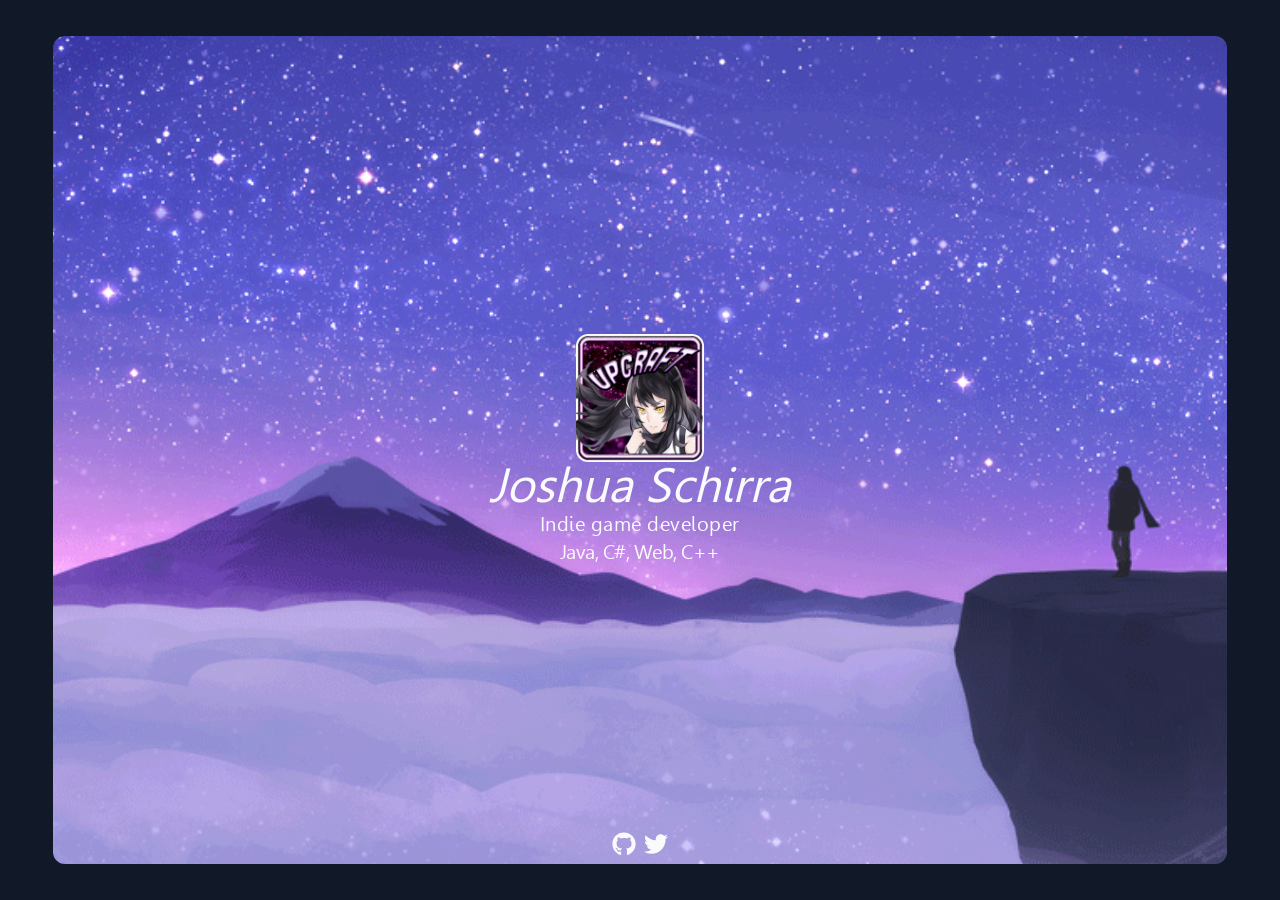
<file: index.html>
<!DOCTYPE html><html lang="en"><head><meta property="og:type" content="website"/><meta property="og:title" content="upcraft.dev"/><meta property="og:site_name" content="Upcraft"/><meta property="og:url" content="https://upcraft.dev"/><meta name="description" content="Indie game developer, Java, C#, Web, C++"/><meta property="og:description" content="Indie game developer"/><meta property="og:image" content="/profile_picture.webp"/><meta property="og:keywords" content="UpcraftLP, Upcraft, GitHub, Java, OOP, LWJGL, C#, Csharp, .NET, Unity, Godot, Unreal, Microsoft, Windows, Linux, DevOps, Docker, Kubernetes, VR, VirtualReality, Render, Rendering, OpenGL, GL, Vulkan, Vk, DirectX, D3D, Direct3d, Minecraft, Modding, Fabric, Quilt, Overwatch, OW"/><link rel="icon" href="/favicon.ico" type="image/x-icon"/><link rel="preload" href="/fonts/gisha.woff2" as="font" type="font/woff2" crossorigin="anonymous"/><meta name="viewport" content="width=device-width"/><meta charSet="utf-8"/><title>Upcraft | Home</title><meta name="next-head-count" content="3"/><link rel="preload" href="/_next/static/css/8dd9e1e9a32816ed.css" as="style"/><link rel="stylesheet" href="/_next/static/css/8dd9e1e9a32816ed.css" data-n-g=""/><link rel="preload" href="/_next/static/css/a23ba1c3973330dd.css" as="style"/><link rel="stylesheet" href="/_next/static/css/a23ba1c3973330dd.css" data-n-p=""/><noscript data-n-css=""></noscript><script defer="" nomodule="" src="/_next/static/chunks/polyfills-5cd94c89d3acac5f.js"></script><script src="/_next/static/chunks/webpack-15b123726ccd94f6.js" defer=""></script><script src="/_next/static/chunks/framework-a75b8138b571f2ec.js" defer=""></script><script src="/_next/static/chunks/main-8e6354f96f82d897.js" defer=""></script><script src="/_next/static/chunks/pages/_app-fe6c33186593d242.js" defer=""></script><script src="/_next/static/chunks/544-af81ad8c72c9cf28.js" defer=""></script><script src="/_next/static/chunks/pages/index-9be11c2dbb1b9a47.js" defer=""></script><script src="/_next/static/hGKzUeHVatviy4BOOXrUQ/_buildManifest.js" defer=""></script><script src="/_next/static/hGKzUeHVatviy4BOOXrUQ/_ssgManifest.js" defer=""></script><script src="/_next/static/hGKzUeHVatviy4BOOXrUQ/_middlewareManifest.js" defer=""></script></head><body class="bg-gray-900 font-bold font-sans"><div id="__next" data-reactroot=""><main><div class="w-full h-screen flex items-center justify-center"><div class="m-auto relative bg-hero-bg bg-cover bg-center w-11/12 h-hero rounded-xl flex flex-col items-center justify-center text-gray-50"><div class="text-center font-gisha"><img src="/profile_picture.webp" width="128" height="128" class="m-auto rounded-xl" alt="Profile Picture"/><div class="m-auto text-center font-medium text-xl"><h1 class="text-5xl italic">Joshua Schirra</h1><h2 class=" tracking-wide">Indie game developer</h2><h2 class="tracking-tight">Java, C#, Web, C++</h2></div></div><div class="flex flex-row justify-end items-end text-base bottom-2 absolute"><a class="mx-1 relative github_group__8YWmb" target="_blank" rel="noreferrer" title="GitHub" href="https://github.com/upcraftlp"><div class="w-6 h-6 rounded-full github_hovered__nmsPq"><svg viewBox="0 0 496 512" xmlns="http://www.w3.org/2000/svg" fill-rule="evenodd" clip-rule="evenodd" stroke-linejoin="round" stroke-miterlimit="2" alt="GitHub"><circle cx="248" cy="256" r="248" fill="#fff"></circle><path d="M165.9 397.4c0 2-2.3 3.6-5.2 3.6-3.3.3-5.6-1.3-5.6-3.6 0-2 2.3-3.6 5.2-3.6 3-.3 5.6 1.3 5.6 3.6zm-31.1-4.5c-.7 2 1.3 4.3 4.3 4.9 2.6 1 5.6 0 6.2-2 .6-2-1.3-4.3-4.3-5.2-2.6-.7-5.5.3-6.2 2.3zm44.2-1.7c-2.9.7-4.9 2.6-4.6 4.9.3 2 2.9 3.3 5.9 2.6 2.9-.7 4.9-2.6 4.6-4.6-.3-1.9-3-3.2-5.9-2.9zM244.8 8C106.1 8 0 113.3 0 252c0 110.9 69.8 205.8 169.5 239.2 12.8 2.3 17.3-5.6 17.3-12.1 0-6.2-.3-40.4-.3-61.4 0 0-70 15-84.7-29.8 0 0-11.4-29.1-27.8-36.6 0 0-22.9-15.7 1.6-15.4 0 0 24.9 2 38.6 25.8 21.9 38.6 58.6 27.5 72.9 20.9 2.3-16 8.8-27.1 16-33.7-55.9-6.2-112.3-14.3-112.3-110.5 0-27.5 7.6-41.3 23.6-58.9-2.6-6.5-11.1-33.3 2.6-67.9 20.9-6.5 69 27 69 27 20-5.6 41.5-8.5 62.8-8.5 21.3 0 42.8 2.9 62.8 8.5 0 0 48.1-33.6 69-27 13.7 34.7 5.2 61.4 2.6 67.9 16 17.7 25.8 31.5 25.8 58.9 0 96.5-58.9 104.2-114.8 110.5 9.2 7.9 17 22.9 17 46.4 0 33.7-.3 75.4-.3 83.6 0 6.5 4.6 14.4 17.3 12.1C428.2 457.8 496 362.9 496 252 496 113.3 383.5 8 244.8 8zM97.2 352.9c-1.3 1-1 3.3.7 5.2 1.6 1.6 3.9 2.3 5.2 1 1.3-1 1-3.3-.7-5.2-1.6-1.6-3.9-2.3-5.2-1zm-10.8-8.1c-.7 1.3.3 2.9 2.3 3.9 1.6 1 3.6.7 4.3-.7.7-1.3-.3-2.9-2.3-3.9-2-.6-3.6-.3-4.3.7zm32.4 35.6c-1.6 1.3-1 4.3 1.3 6.2 2.3 2.3 5.2 2.6 6.5 1 1.3-1.3.7-4.3-1.3-6.2-2.2-2.3-5.2-2.6-6.5-1zm-11.4-14.7c-1.6 1-1.6 3.6 0 5.9 1.6 2.3 4.3 3.3 5.6 2.3 1.6-1.3 1.6-3.9 0-6.2-1.4-2.3-4-3.3-5.6-2z" fill-rule="nonzero" fill="#374151"></path></svg></div><div class="w-6 h-6 github_default__tQYAl"><svg aria-hidden="true" focusable="false" data-prefix="fab" data-icon="github" class="svg-inline--fa fa-github fa-w-16 w-6 h-6 rounded-full text-2xl" role="img" xmlns="http://www.w3.org/2000/svg" viewBox="0 0 496 512"><path fill="currentColor" d="M165.9 397.4c0 2-2.3 3.6-5.2 3.6-3.3.3-5.6-1.3-5.6-3.6 0-2 2.3-3.6 5.2-3.6 3-.3 5.6 1.3 5.6 3.6zm-31.1-4.5c-.7 2 1.3 4.3 4.3 4.9 2.6 1 5.6 0 6.2-2s-1.3-4.3-4.3-5.2c-2.6-.7-5.5.3-6.2 2.3zm44.2-1.7c-2.9.7-4.9 2.6-4.6 4.9.3 2 2.9 3.3 5.9 2.6 2.9-.7 4.9-2.6 4.6-4.6-.3-1.9-3-3.2-5.9-2.9zM244.8 8C106.1 8 0 113.3 0 252c0 110.9 69.8 205.8 169.5 239.2 12.8 2.3 17.3-5.6 17.3-12.1 0-6.2-.3-40.4-.3-61.4 0 0-70 15-84.7-29.8 0 0-11.4-29.1-27.8-36.6 0 0-22.9-15.7 1.6-15.4 0 0 24.9 2 38.6 25.8 21.9 38.6 58.6 27.5 72.9 20.9 2.3-16 8.8-27.1 16-33.7-55.9-6.2-112.3-14.3-112.3-110.5 0-27.5 7.6-41.3 23.6-58.9-2.6-6.5-11.1-33.3 2.6-67.9 20.9-6.5 69 27 69 27 20-5.6 41.5-8.5 62.8-8.5s42.8 2.9 62.8 8.5c0 0 48.1-33.6 69-27 13.7 34.7 5.2 61.4 2.6 67.9 16 17.7 25.8 31.5 25.8 58.9 0 96.5-58.9 104.2-114.8 110.5 9.2 7.9 17 22.9 17 46.4 0 33.7-.3 75.4-.3 83.6 0 6.5 4.6 14.4 17.3 12.1C428.2 457.8 496 362.9 496 252 496 113.3 383.5 8 244.8 8zM97.2 352.9c-1.3 1-1 3.3.7 5.2 1.6 1.6 3.9 2.3 5.2 1 1.3-1 1-3.3-.7-5.2-1.6-1.6-3.9-2.3-5.2-1zm-10.8-8.1c-.7 1.3.3 2.9 2.3 3.9 1.6 1 3.6.7 4.3-.7.7-1.3-.3-2.9-2.3-3.9-2-.6-3.6-.3-4.3.7zm32.4 35.6c-1.6 1.3-1 4.3 1.3 6.2 2.3 2.3 5.2 2.6 6.5 1 1.3-1.3.7-4.3-1.3-6.2-2.2-2.3-5.2-2.6-6.5-1zm-11.4-14.7c-1.6 1-1.6 3.6 0 5.9 1.6 2.3 4.3 3.3 5.6 2.3 1.6-1.3 1.6-3.9 0-6.2-1.4-2.3-4-3.3-5.6-2z"></path></svg></div></a><a class="group h-min w-min relative mx-1" target="_blank" rel="noreferrer" title="Twitter" href="https://twitter.com/upcraftlp"><div class="w-6 h-6 rounded-full"><svg aria-hidden="true" focusable="false" data-prefix="fab" data-icon="twitter" class="svg-inline--fa fa-twitter fa-w-16 text-2xl group-hover:text-blue-400" role="img" xmlns="http://www.w3.org/2000/svg" viewBox="0 0 512 512"><path fill="currentColor" d="M459.37 151.716c.325 4.548.325 9.097.325 13.645 0 138.72-105.583 298.558-298.558 298.558-59.452 0-114.68-17.219-161.137-47.106 8.447.974 16.568 1.299 25.34 1.299 49.055 0 94.213-16.568 130.274-44.832-46.132-.975-84.792-31.188-98.112-72.772 6.498.974 12.995 1.624 19.818 1.624 9.421 0 18.843-1.3 27.614-3.573-48.081-9.747-84.143-51.98-84.143-102.985v-1.299c13.969 7.797 30.214 12.67 47.431 13.319-28.264-18.843-46.781-51.005-46.781-87.391 0-19.492 5.197-37.36 14.294-52.954 51.655 63.675 129.3 105.258 216.365 109.807-1.624-7.797-2.599-15.918-2.599-24.04 0-57.828 46.782-104.934 104.934-104.934 30.213 0 57.502 12.67 76.67 33.137 23.715-4.548 46.456-13.32 66.599-25.34-7.798 24.366-24.366 44.833-46.132 57.827 21.117-2.273 41.584-8.122 60.426-16.243-14.292 20.791-32.161 39.308-52.628 54.253z"></path></svg></div></a></div></div></div></main></div><script id="__NEXT_DATA__" type="application/json">{"props":{"pageProps":{}},"page":"/","query":{},"buildId":"hGKzUeHVatviy4BOOXrUQ","nextExport":true,"autoExport":true,"isFallback":false,"scriptLoader":[]}</script></body></html>
</file>
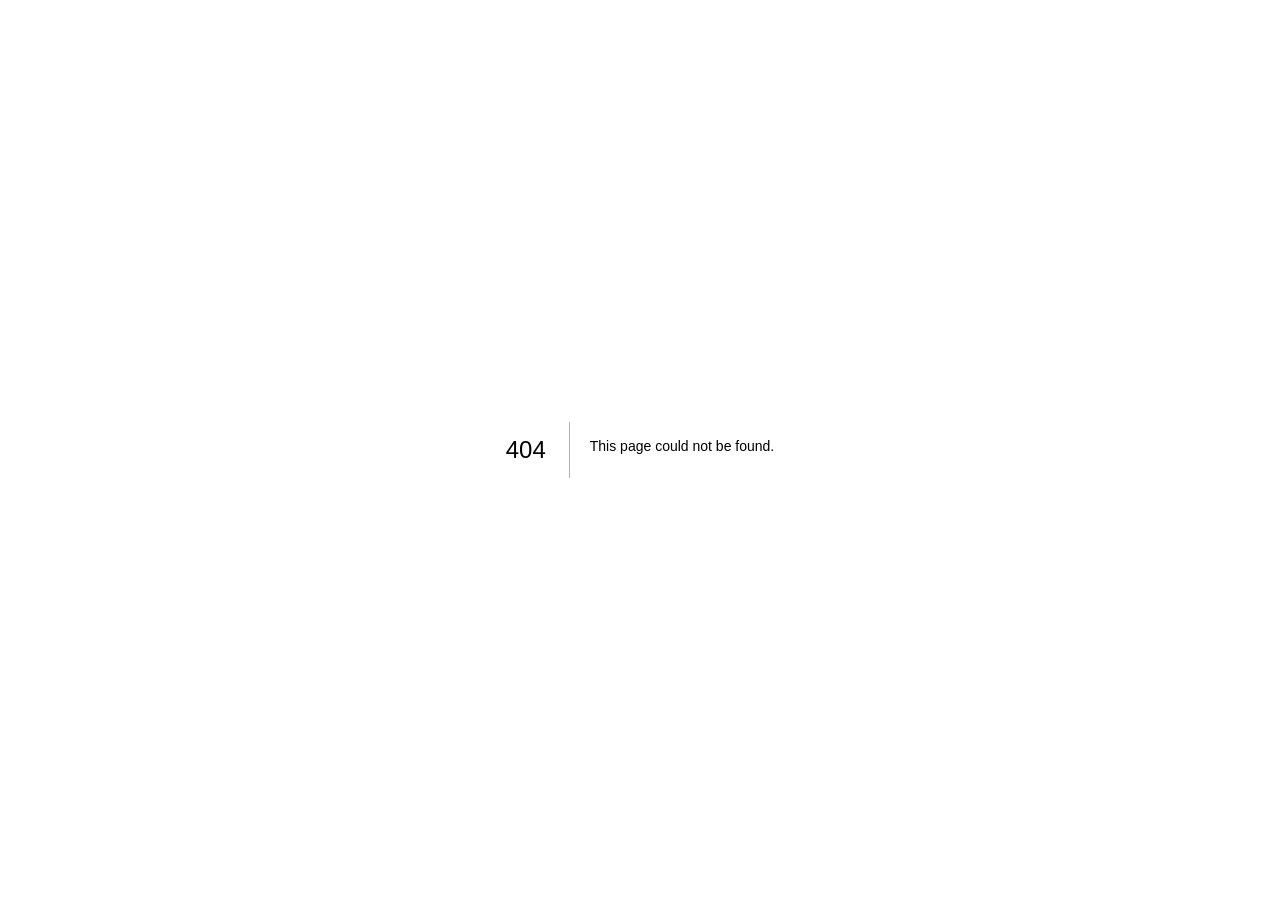
<file: 404/index.html>
<!DOCTYPE html><html lang="en"><head><meta property="og:type" content="website"/><meta property="og:title" content="upcraft.dev"/><meta property="og:site_name" content="Upcraft"/><meta property="og:url" content="https://upcraft.dev"/><meta name="description" content="Indie game developer, Java, C#, Web, C++"/><meta property="og:description" content="Indie game developer"/><meta property="og:image" content="/profile_picture.webp"/><meta property="og:keywords" content="UpcraftLP, Upcraft, GitHub, Java, OOP, LWJGL, C#, Csharp, .NET, Unity, Godot, Unreal, Microsoft, Windows, Linux, DevOps, Docker, Kubernetes, VR, VirtualReality, Render, Rendering, OpenGL, GL, Vulkan, Vk, DirectX, D3D, Direct3d, Minecraft, Modding, Fabric, Quilt, Overwatch, OW"/><link rel="icon" href="/favicon.ico" type="image/x-icon"/><link rel="preload" href="/fonts/gisha.woff2" as="font" type="font/woff2" crossorigin="anonymous"/><meta name="viewport" content="width=device-width"/><meta charSet="utf-8"/><title>404: This page could not be found</title><meta name="next-head-count" content="3"/><link rel="preload" href="/_next/static/css/8dd9e1e9a32816ed.css" as="style"/><link rel="stylesheet" href="/_next/static/css/8dd9e1e9a32816ed.css" data-n-g=""/><noscript data-n-css=""></noscript><script defer="" nomodule="" src="/_next/static/chunks/polyfills-5cd94c89d3acac5f.js"></script><script src="/_next/static/chunks/webpack-15b123726ccd94f6.js" defer=""></script><script src="/_next/static/chunks/framework-a75b8138b571f2ec.js" defer=""></script><script src="/_next/static/chunks/main-8e6354f96f82d897.js" defer=""></script><script src="/_next/static/chunks/pages/_app-fe6c33186593d242.js" defer=""></script><script src="/_next/static/chunks/pages/_error-8f217dcfc432571b.js" defer=""></script><script src="/_next/static/hGKzUeHVatviy4BOOXrUQ/_buildManifest.js" defer=""></script><script src="/_next/static/hGKzUeHVatviy4BOOXrUQ/_ssgManifest.js" defer=""></script><script src="/_next/static/hGKzUeHVatviy4BOOXrUQ/_middlewareManifest.js" defer=""></script></head><body class="bg-gray-900 font-bold font-sans"><div id="__next" data-reactroot=""><div style="color:#000;background:#fff;font-family:-apple-system, BlinkMacSystemFont, Roboto, &quot;Segoe UI&quot;, &quot;Fira Sans&quot;, Avenir, &quot;Helvetica Neue&quot;, &quot;Lucida Grande&quot;, sans-serif;height:100vh;text-align:center;display:flex;flex-direction:column;align-items:center;justify-content:center"><div><style>body { margin: 0 }</style><h1 style="display:inline-block;border-right:1px solid rgba(0, 0, 0,.3);margin:0;margin-right:20px;padding:10px 23px 10px 0;font-size:24px;font-weight:500;vertical-align:top">404</h1><div style="display:inline-block;text-align:left;line-height:49px;height:49px;vertical-align:middle"><h2 style="font-size:14px;font-weight:normal;line-height:inherit;margin:0;padding:0">This page could not be found<!-- -->.</h2></div></div></div></div><script id="__NEXT_DATA__" type="application/json">{"props":{"pageProps":{"statusCode":404}},"page":"/_error","query":{},"buildId":"hGKzUeHVatviy4BOOXrUQ","nextExport":true,"isFallback":false,"gip":true,"scriptLoader":[]}</script></body></html>
</file>
<file: _next/static/css/a23ba1c3973330dd.css>
.github_group__8YWmb:hover .github_default__tQYAl,.github_hovered__nmsPq{display:none}.github_group__8YWmb:hover .github_hovered__nmsPq{display:block}
/*# sourceMappingURL=a23ba1c3973330dd.css.map*/
</file>
<file: _next/static/css/8dd9e1e9a32816ed.css>
/*! tailwindcss v2.2.19 | MIT License | https://tailwindcss.com */

/*! modern-normalize v1.1.0 | MIT License | https://github.com/sindresorhus/modern-normalize */html{tab-size:4;line-height:1.15;-webkit-text-size-adjust:100%}body{margin:0;font-family:system-ui,-apple-system,Segoe UI,Roboto,Helvetica,Arial,sans-serif,Apple Color Emoji,Segoe UI Emoji}hr{height:0;color:inherit}abbr[title]{-webkit-text-decoration:underline dotted;text-decoration:underline dotted}b,strong{font-weight:bolder}code,kbd,pre,samp{font-family:ui-monospace,SFMono-Regular,Consolas,Liberation Mono,Menlo,monospace;font-size:1em}small{font-size:80%}sub,sup{font-size:75%;line-height:0;position:relative;vertical-align:baseline}sub{bottom:-.25em}sup{top:-.5em}table{text-indent:0;border-color:inherit}button,input,optgroup,select,textarea{font-family:inherit;font-size:100%;line-height:1.15;margin:0}button,select{text-transform:none}[type=button],button{-webkit-appearance:button}::-moz-focus-inner{border-style:none;padding:0}legend{padding:0}progress{vertical-align:baseline}::-webkit-inner-spin-button,::-webkit-outer-spin-button{height:auto}::-webkit-search-decoration{-webkit-appearance:none}::-webkit-file-upload-button{-webkit-appearance:button;font:inherit}summary{display:list-item}blockquote,dd,dl,figure,h1,h2,h3,h4,h5,h6,hr,p,pre{margin:0}button{background-color:transparent;background-image:none}fieldset,ol,ul{margin:0;padding:0}ol,ul{list-style:none}html{font-family:ui-sans-serif,system-ui,-apple-system,BlinkMacSystemFont,Segoe UI,Roboto,Helvetica Neue,Arial,Noto Sans,sans-serif,Apple Color Emoji,Segoe UI Emoji,Segoe UI Symbol,Noto Color Emoji;line-height:1.5}body{font-family:inherit;line-height:inherit}*,:after,:before{box-sizing:border-box;border:0 solid}hr{border-top-width:1px}img{border-style:solid}textarea{resize:vertical}input::placeholder,textarea::placeholder{opacity:1;color:#9ca3af}button{cursor:pointer}table{border-collapse:collapse}h1,h2,h3,h4,h5,h6{font-size:inherit;font-weight:inherit}a{color:inherit;text-decoration:inherit}button,input,optgroup,select,textarea{padding:0;line-height:inherit;color:inherit}code,kbd,pre,samp{font-family:ui-monospace,SFMono-Regular,Menlo,Monaco,Consolas,Liberation Mono,Courier New,monospace}audio,canvas,embed,iframe,img,object,svg,video{display:block;vertical-align:middle}img,video{max-width:100%;height:auto}*,:after,:before{--tw-border-opacity:1;border-color:rgba(229,231,235,var(--tw-border-opacity))}.absolute{position:absolute}.relative{position:relative}.top-1\/4{top:25%}.bottom-2{bottom:.5rem}.left-1\/3{left:33.333333%}.-z-10{z-index:-10}.m-auto{margin:auto}.mx-1{margin-left:.25rem;margin-right:.25rem}.flex{display:flex}.table{display:table}.h-2{height:.5rem}.h-6{height:1.5rem}.h-screen{height:100vh}.h-hero{height:92vh}.w-2{width:.5rem}.w-6{width:1.5rem}.w-2\.5{width:.625rem}.w-11\/12{width:91.666667%}.w-full{width:100%}.w-min{width:min-content}@keyframes spin{to{transform:rotate(1turn)}}@keyframes ping{75%,to{transform:scale(2);opacity:0}}@keyframes pulse{50%{opacity:.5}}@keyframes bounce{0%,to{transform:translateY(-25%);animation-timing-function:cubic-bezier(.8,0,1,1)}50%{transform:none;animation-timing-function:cubic-bezier(0,0,.2,1)}}.flex-row{flex-direction:row}.flex-col{flex-direction:column}.items-end{align-items:flex-end}.items-center{align-items:center}.justify-end{justify-content:flex-end}.justify-center{justify-content:center}.rounded-xl{border-radius:.75rem}.rounded-full{border-radius:9999px}.bg-gray-900{--tw-bg-opacity:1;background-color:rgba(17,24,39,var(--tw-bg-opacity))}.group:hover .group-hover\:bg-white{--tw-bg-opacity:1;background-color:rgba(255,255,255,var(--tw-bg-opacity))}.bg-hero-bg{background-image:url(/hero-bg.gif)}.bg-cover{background-size:cover}.bg-center{background-position:50%}.text-center{text-align:center}.font-sans{font-family:ui-sans-serif,system-ui,-apple-system,BlinkMacSystemFont,Segoe UI,Roboto,Helvetica Neue,Arial,Noto Sans,sans-serif,Apple Color Emoji,Segoe UI Emoji,Segoe UI Symbol,Noto Color Emoji}.font-gisha{font-family:Gisha}.text-base{font-size:1rem;line-height:1.5rem}.text-xl{font-size:1.25rem;line-height:1.75rem}.text-2xl{font-size:1.5rem;line-height:2rem}.text-5xl{font-size:3rem;line-height:1}.font-medium{font-weight:500}.font-bold{font-weight:700}.italic{font-style:italic}.tracking-tight{letter-spacing:-.025em}.tracking-wide{letter-spacing:.025em}.text-gray-50{--tw-text-opacity:1;color:rgba(249,250,251,var(--tw-text-opacity))}.group:hover .group-hover\:text-red-600{--tw-text-opacity:1;color:rgba(220,38,38,var(--tw-text-opacity))}.group:hover .group-hover\:text-blue-400{--tw-text-opacity:1;color:rgba(96,165,250,var(--tw-text-opacity))}*,:after,:before{--tw-shadow:0 0 #0000;--tw-ring-inset:var(--tw-empty,/*!*/ /*!*/);--tw-ring-offset-width:0px;--tw-ring-offset-color:#fff;--tw-ring-color:rgba(59,130,246,0.5);--tw-ring-offset-shadow:0 0 #0000;--tw-ring-shadow:0 0 #0000}@font-face{font-family:Gisha;src:url(/fonts/gisha.woff2) format("woff2"),url(/fonts/gisha.woff) format("woff");font-weight:400;font-style:normal;font-display:swap}
/*# sourceMappingURL=8dd9e1e9a32816ed.css.map*/
</file>
